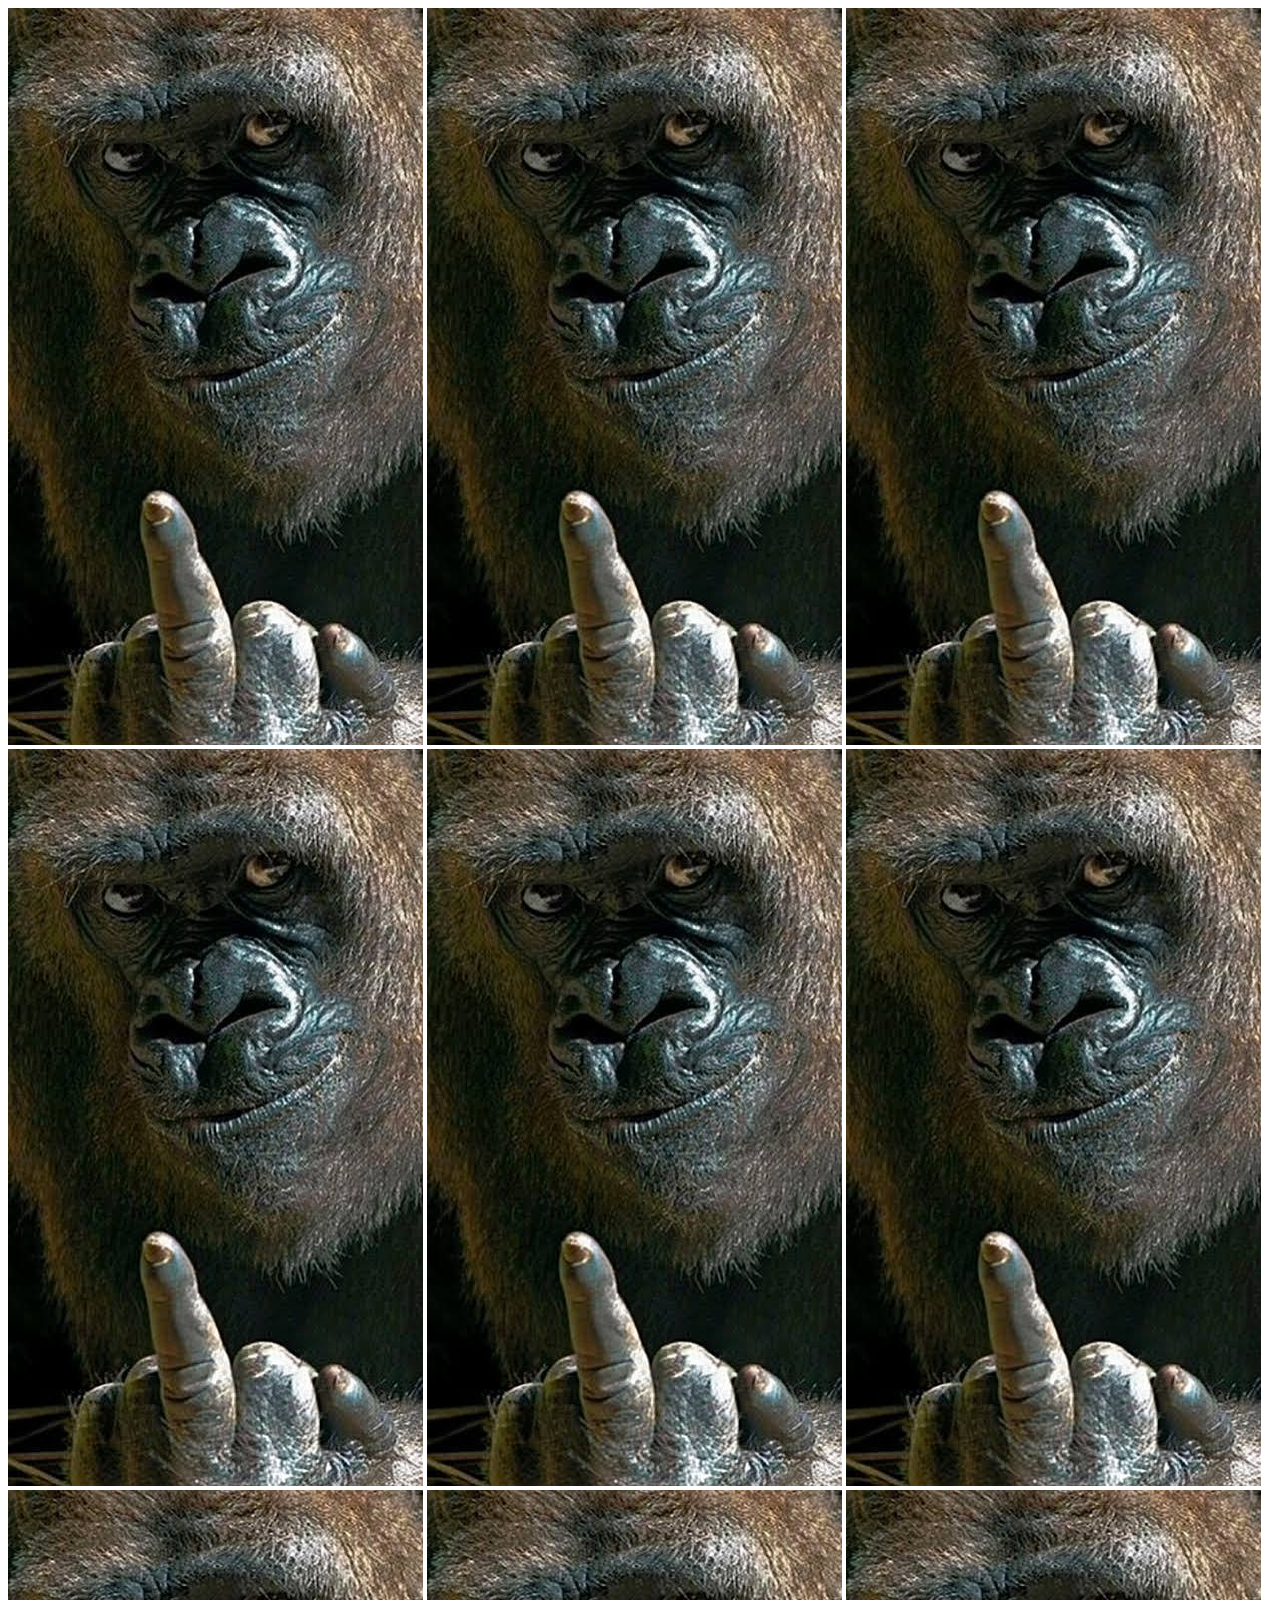
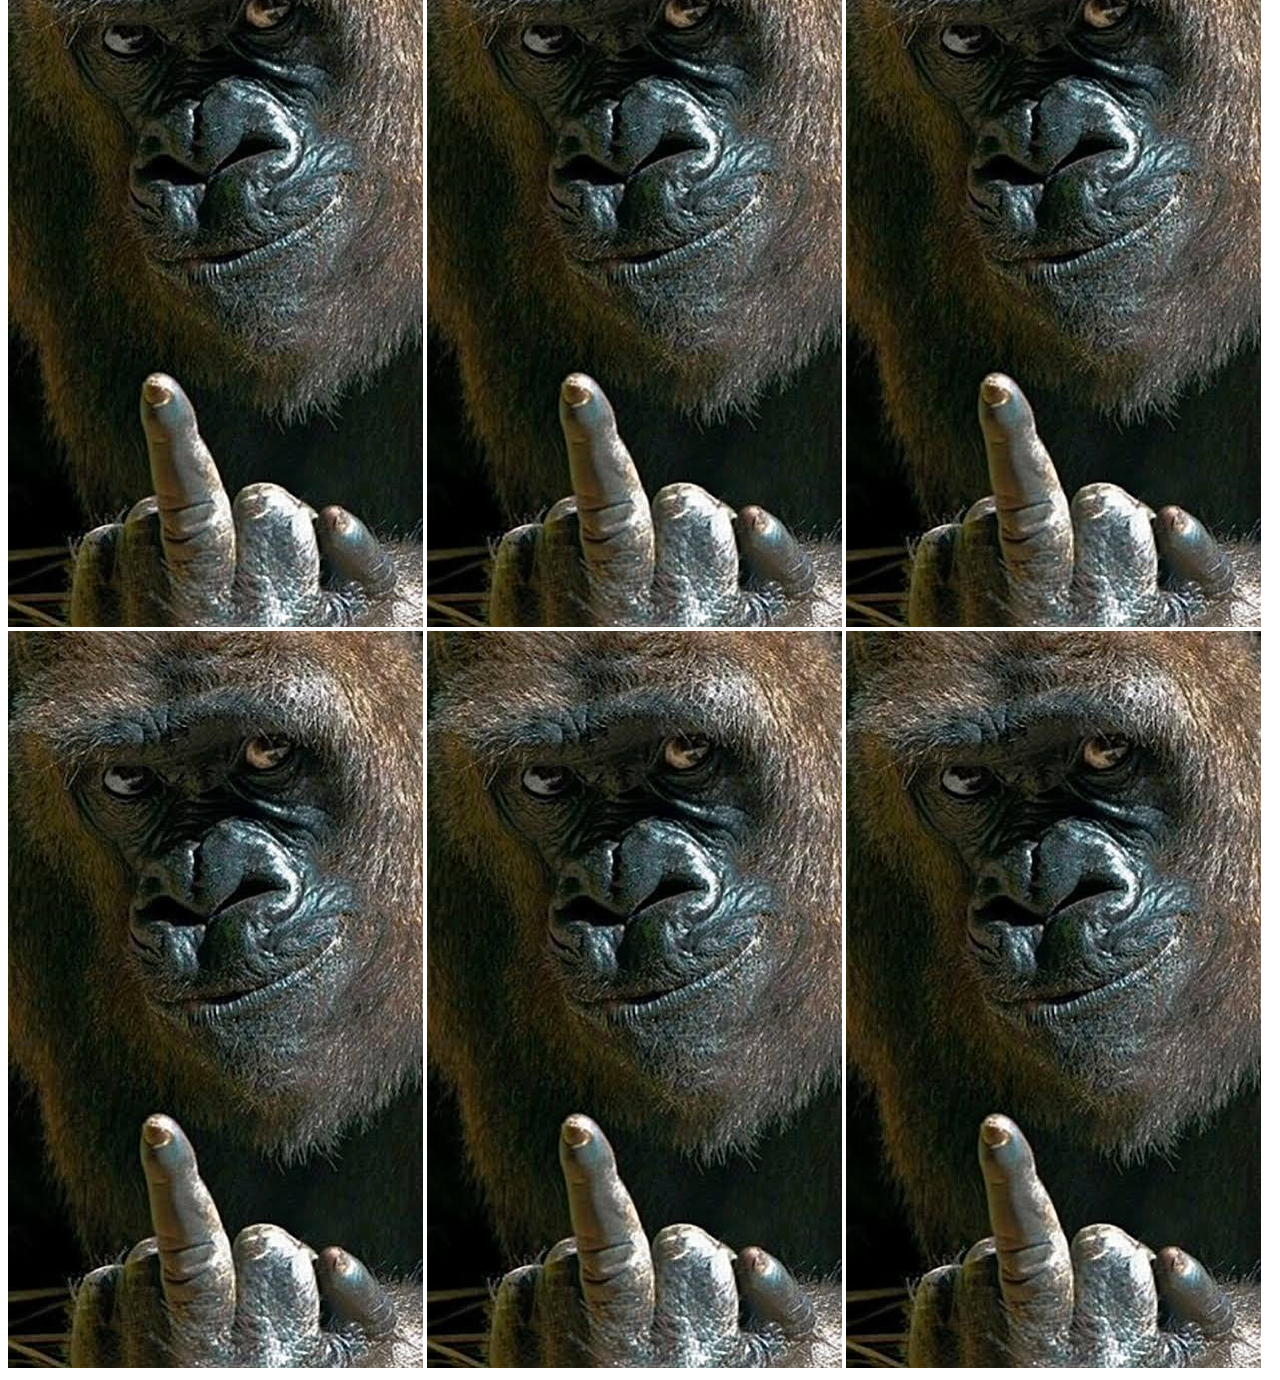
<file: index.html>
<!DOCTYPE html>
<html lang="en">
<head>
    <meta charset="UTF-8">
    <meta name="viewport" content="width=device-width, initial-scale=1.0">
    <title>Document</title>
</head>
<body>
    <img src="gorilla.jpg" alt="">
    <img src="gorilla.jpg" alt="">
    <img src="gorilla.jpg" alt="">
    <img src="gorilla.jpg" alt="">
    <img src="gorilla.jpg" alt="">
    <img src="gorilla.jpg" alt="">
    <img src="gorilla.jpg" alt="">
    <img src="gorilla.jpg" alt="">
    <img src="gorilla.jpg" alt="">
    <img src="gorilla.jpg" alt="">
    <img src="gorilla.jpg" alt="">
    <img src="gorilla.jpg" alt="">
</body>
</html>
</file>
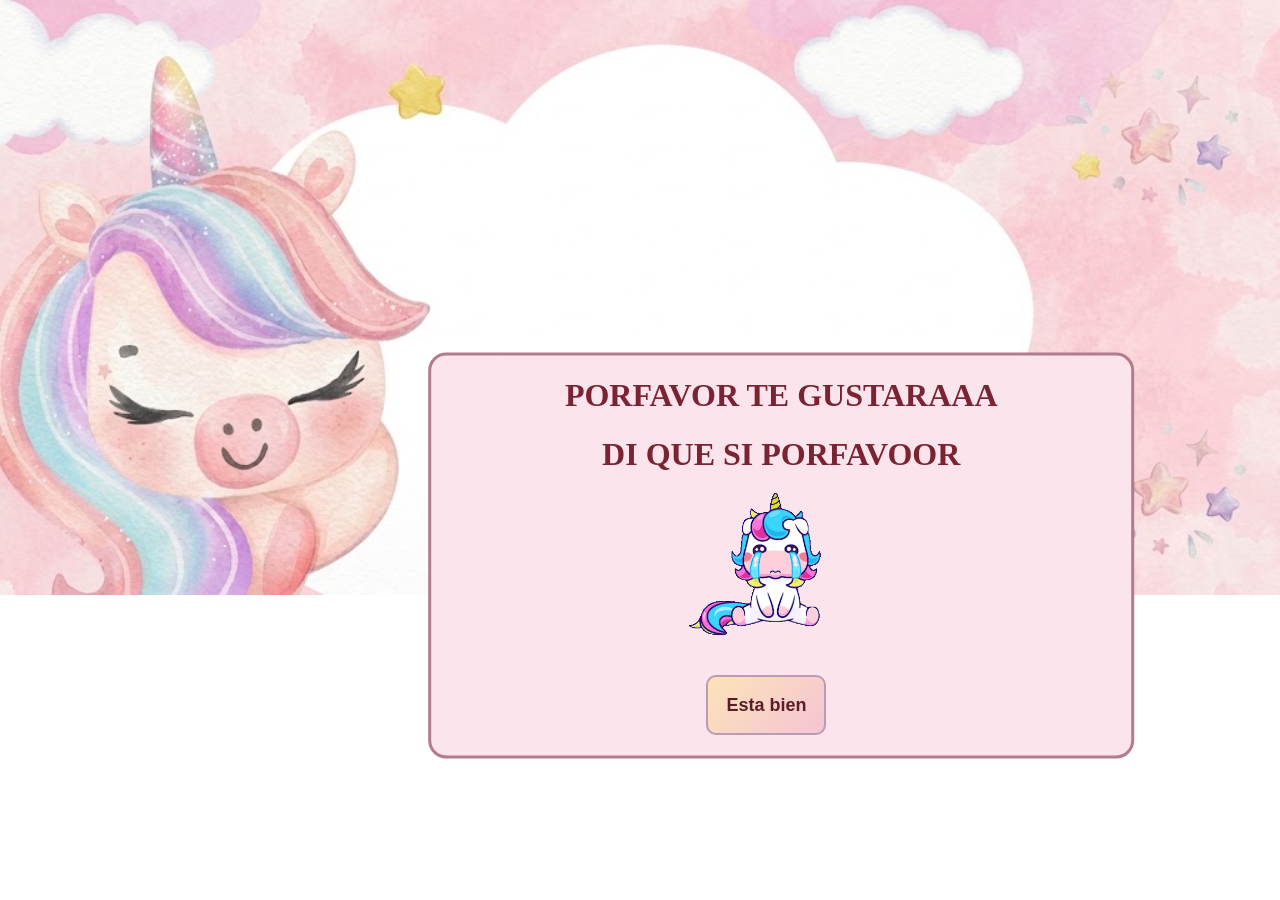
<file: No.html>
<!DOCTYPE html>
<html lang="en">
<head>
    <meta charset="UTF-8">
    <meta name="viewport" content="width=device-width, initial-scale=1.0">
    <link rel="stylesheet" href="Estilo2.css">
    <title>Document</title>
</head>
<body>

  <div class="co1">

<img class="gif" src="tenor-ezgif.com-repair.gif" alt="Descripción de la animación" width="200">

       <h1 class="cua">PORFAVOR TE GUSTARAAA</h1>
    <h1 class="cua">DI QUE SI PORFAVOOR</h1>
  </div>

 <a href="principal.html">
  <button class="si">Esta bien</button>
</a>







</body>
</html>
</file>
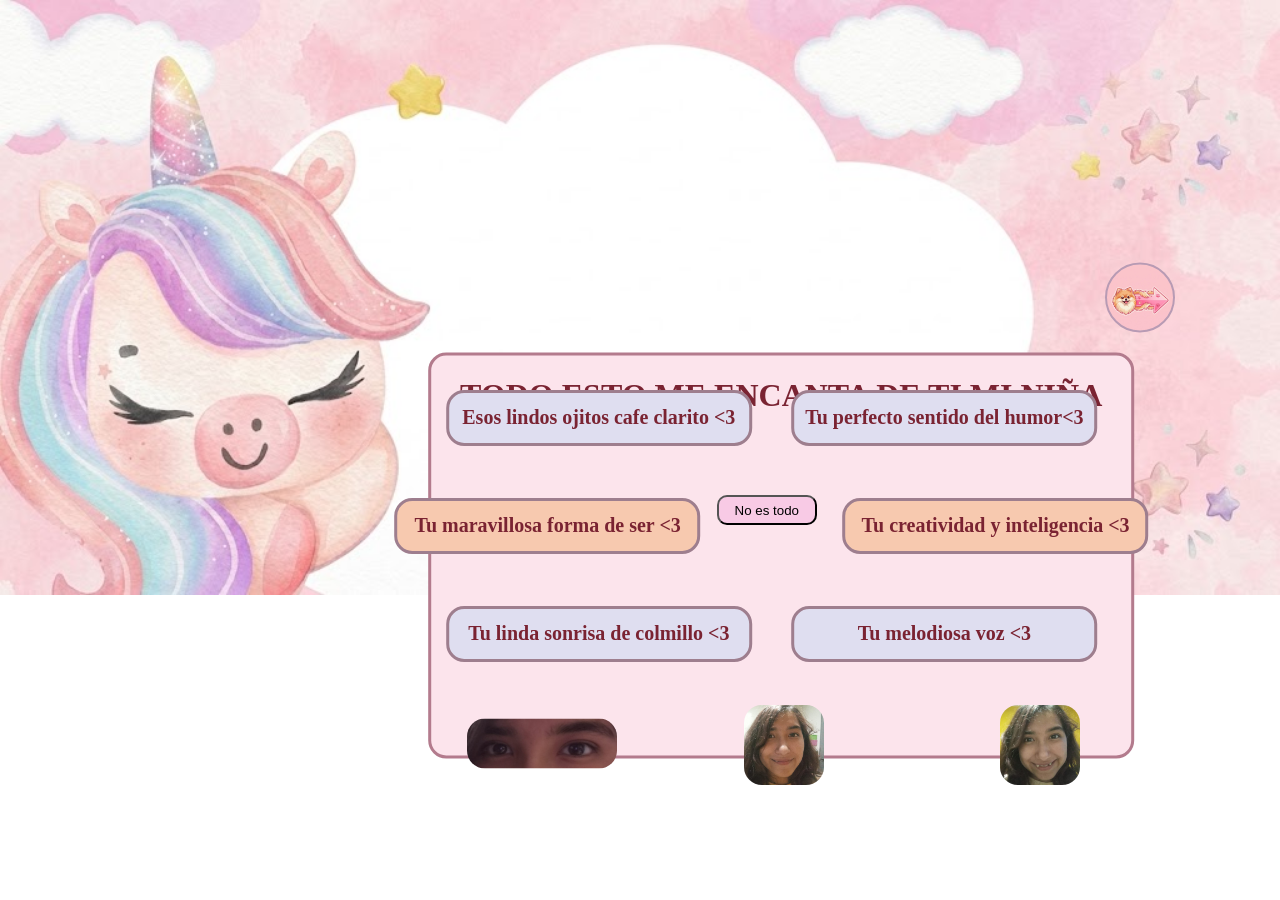
<file: opc1.html>
<!DOCTYPE html>
<html lang="en">
<head>
    <meta charset="UTF-8">
    <meta name="viewport" content="width=device-width, initial-scale=1.0">
    <link rel="stylesheet" href="gusta.css">
    <title>Document</title>
</head>
<body>

  <div class="co1">
       <h1 class="cua">TODO ESTO ME ENCANTA DE TI MI NIÑA</h1>
   
  </div>

  <div class="cosa1">
       <h1 class="cua2">Esos lindos ojitos cafe clarito <3 </h1>
   
  </div>

  <div class="cosa2">
       <h1 class="cua2">Tu maravillosa forma de ser <3</h1>
   
  </div>
  
  <div class="cosa3">
       <h1 class="cua2">Tu linda sonrisa de colmillo <3</h1>
   
  </div>

   <div class="cosa4">
       <h1 class="cua2">Tu melodiosa voz <3</h1>
   
  </div>

   <div class="cosa5">
       <h1 class="cua2">Tu creatividad y inteligencia <3</h1>
   
  </div>

   <div class="cosa6">
       <h1 class="cua2">Tu perfecto sentido del humor<3</h1>
   
  </div>
  
 
     <img class="ojos2" src="ojos.jpg">   
     <img class="son" src="Sonrisa.jpg">   
     <img class="col" src="colmillo.jpg">   
  


 <a href="principal.html">
  <button class="re"></button>
</a>

 <a href="opc12.html">
  <button class="sig">No es todo</button>
</a>






</body>
</html>
</file>
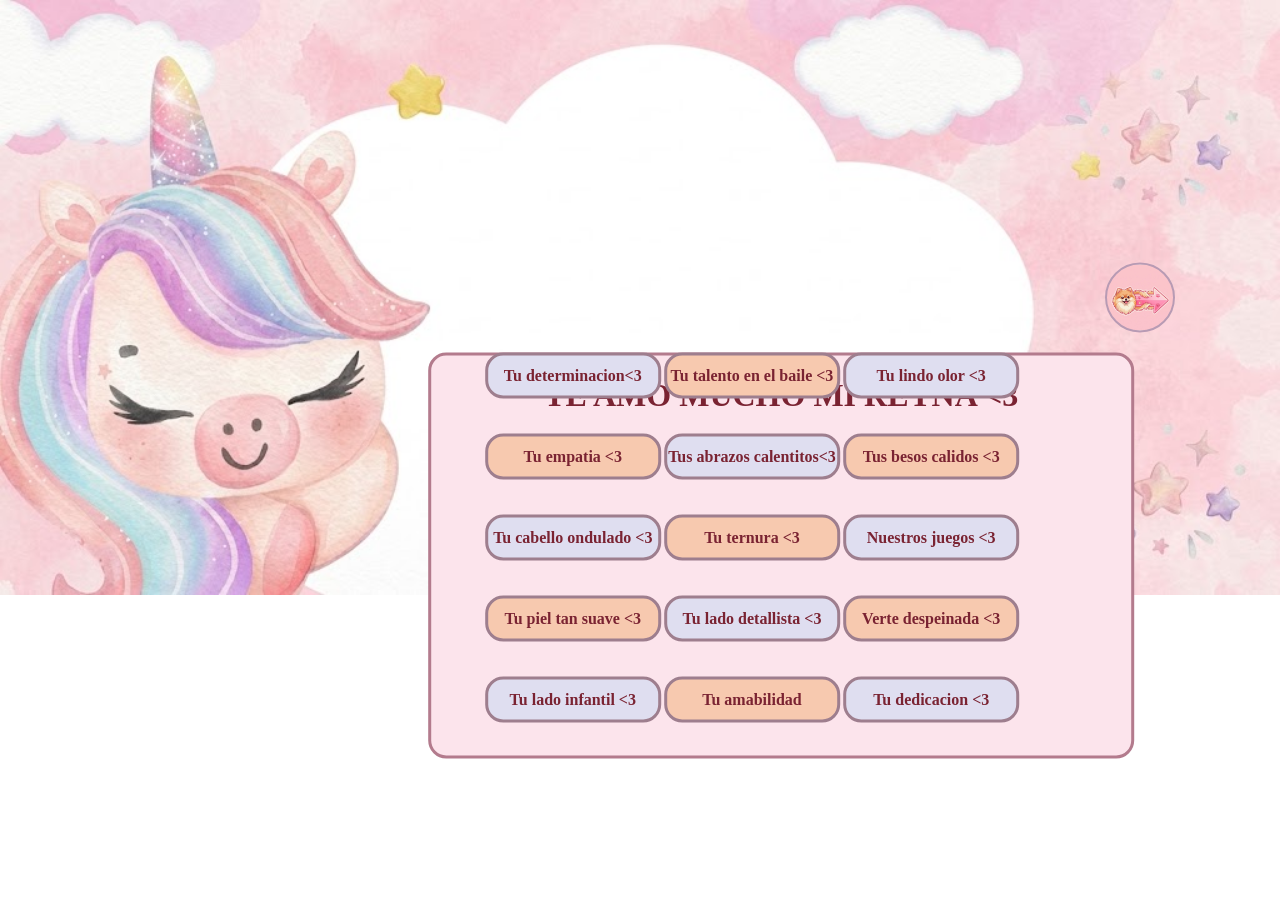
<file: opc12.html>
<!DOCTYPE html>
<html lang="en">
<head>
    <meta charset="UTF-8">
    <meta name="viewport" content="width=device-width, initial-scale=1.0">
    <link rel="stylesheet" href="gustas2.css">
    <title>Document</title>
</head>
<body>

  <div class="co1">
       <h1 class="cua">TE AMO MUCHO MI REYNA <3</h1>
   
  </div>

  <div class="cosa1">
       <h1 class="cua2">Tu determinacion<3 </h1>
   
  </div>

  <div class="cosa2">
       <h1 class="cua2">Tu empatia <3</h1>
   
  </div>
  
  <div class="cosa3">
       <h1 class="cua2">Tu cabello ondulado <3</h1>
   
  </div>

   <div class="cosa4">
       <h1 class="cua2">Tu piel tan suave <3</h1>
   
  </div>

   <div class="cosa5">
       <h1 class="cua2">Tu lado infantil <3</h1>
   
  </div>

   <div class="cosa6">
       <h1 class="cua2">Tu talento en el baile <3</h1>
   
  </div>

    <div class="cosa7">
       <h1 class="cua2">Tus abrazos calentitos<3</h1>
   
  </div>

    <div class="cosa8">
       <h1 class="cua2">Tu ternura <3</h1>
   
  </div>

    <div class="cosa9">
       <h1 class="cua2">Tu lado detallista <3</h1>
   
  </div>
  
    <div class="cosa10">
       <h1 class="cua2">Tu amabilidad</h1>
   
  </div>

  <div class="cosa11">
       <h1 class="cua2">Tu lindo olor <3</h1>
   
  </div>

  <div class="cosa12">
       <h1 class="cua2">Tus besos calidos <3</h1>
   
  </div>

  <div class="cosa13">
       <h1 class="cua2">Nuestros juegos <3</h1>
   
  </div>

  <div class="cosa14">
       <h1 class="cua2">Verte despeinada <3</h1>
   
  </div>

  <div class="cosa15">
       <h1 class="cua2">Tu dedicacion <3</h1>
   
  </div>
  
 

  


 <a href="principal.html">
  <button class="re"></button>
</a>








</body>
</html>
</file>
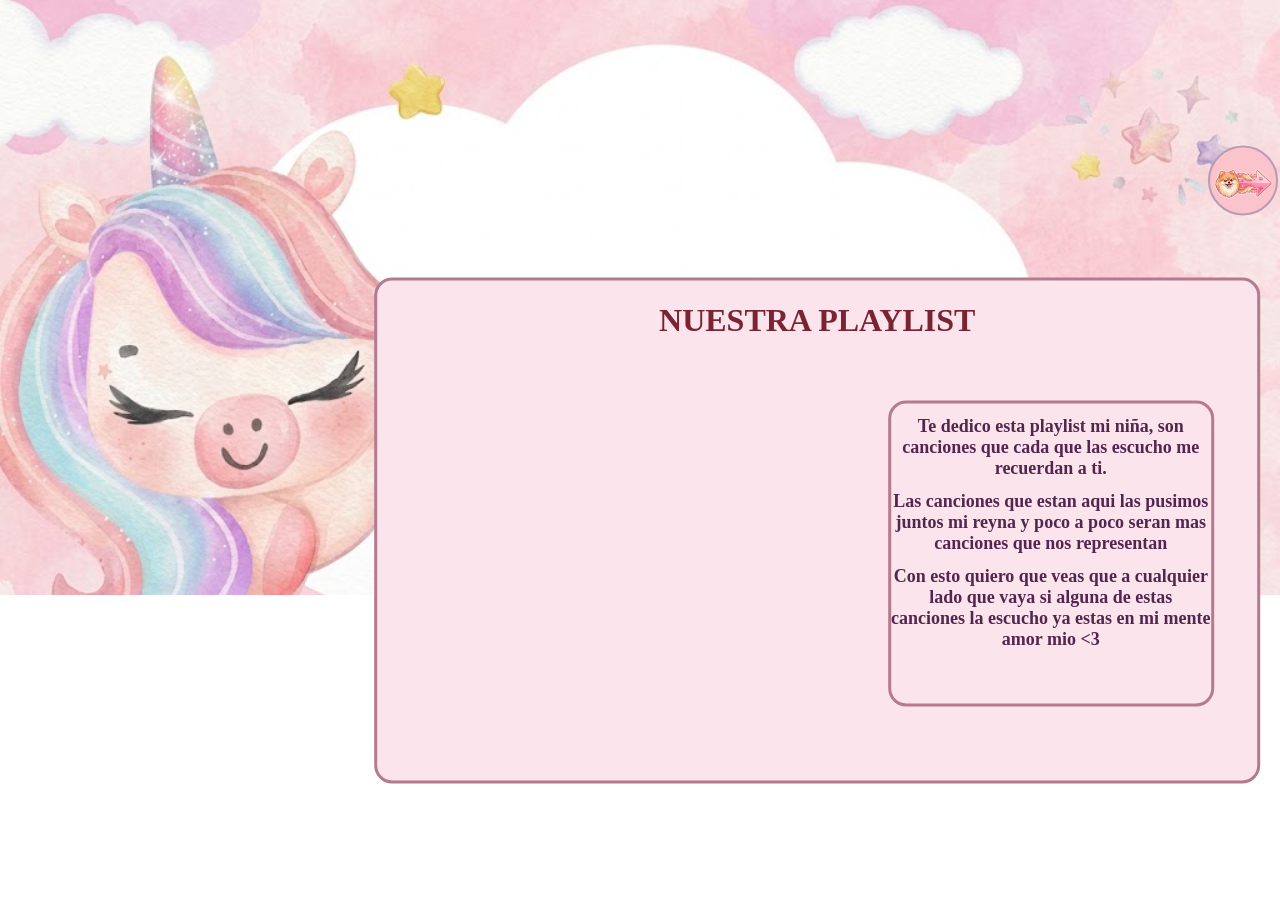
<file: opc2.html>
<!DOCTYPE html>
<html lang="en">
<head>
    <meta charset="UTF-8">
    <meta name="viewport" content="width=device-width, initial-scale=1.0">
    <link rel="stylesheet" href="playlist.css">
    <title>Document</title>
</head>
<body>

  <div class="co1">
       <h1 class="cua">NUESTRA PLAYLIST</h1>
   
  </div>

  <iframe class="lista" data-testid="embed-iframe" style="border-radius:12px" src="https://open.spotify.com/embed/playlist/4QL9SMSpSeFRwvHbfYPLJy?utm_source=generator&si=92b0ff1824c64fe4" width="100%" height="352" frameBorder="0" allowfullscreen="" allow="autoplay; clipboard-write; encrypted-media; fullscreen; picture-in-picture" loading="lazy"></iframe>
  <div class="co2">
       <h1 class="cua2">Te dedico esta playlist mi niña, son canciones que cada que las escucho me recuerdan a ti.</h1>
        <h1 class="cua2">Las canciones que estan aqui las pusimos juntos mi reyna y poco a poco seran mas canciones que nos representan</h1>
        <h1 class="cua2">Con esto quiero que veas que a cualquier lado que vaya si alguna de estas canciones la escucho ya estas en mi mente amor mio <3</h1>
   
  </div>

 <a href="principal.html">
  <button class="re"></button>
</a>









</body>
</html>
</file>
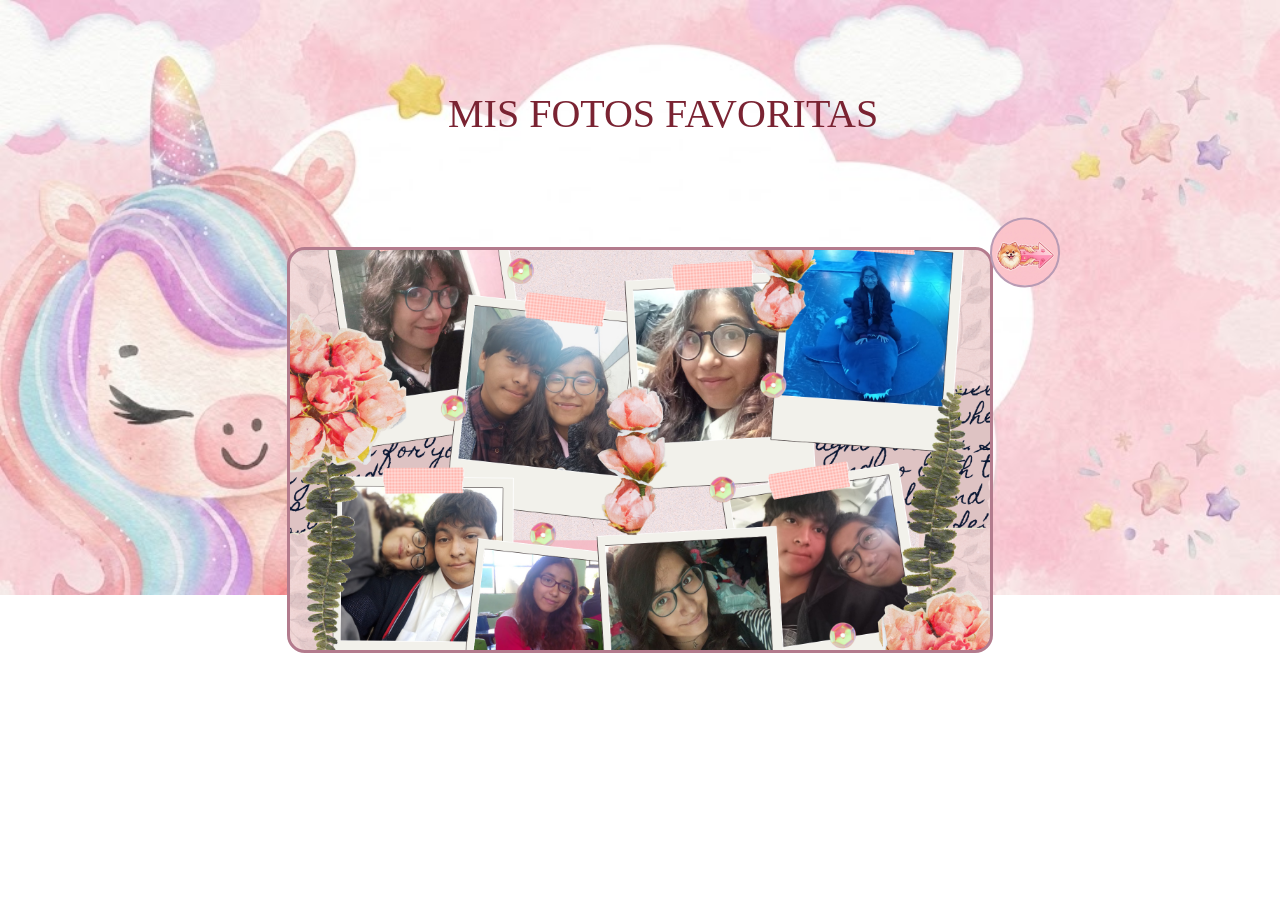
<file: opc3.html>
<!DOCTYPE html>
<html lang="es">
<head>
    <meta charset="UTF-8">
    <meta name="viewport" content="width=device-width, initial-scale=1.0">
    <link rel="stylesheet" href="fotos.css">
    <title>Document</title>
</head>
<body>

  <div class="co1"></div>

<div class="cua"> MIS FOTOS FAVORITAS</div>



  <a href="principal.html">


    <button class="re"></button>
  </a>

</body>
</html>
</file>
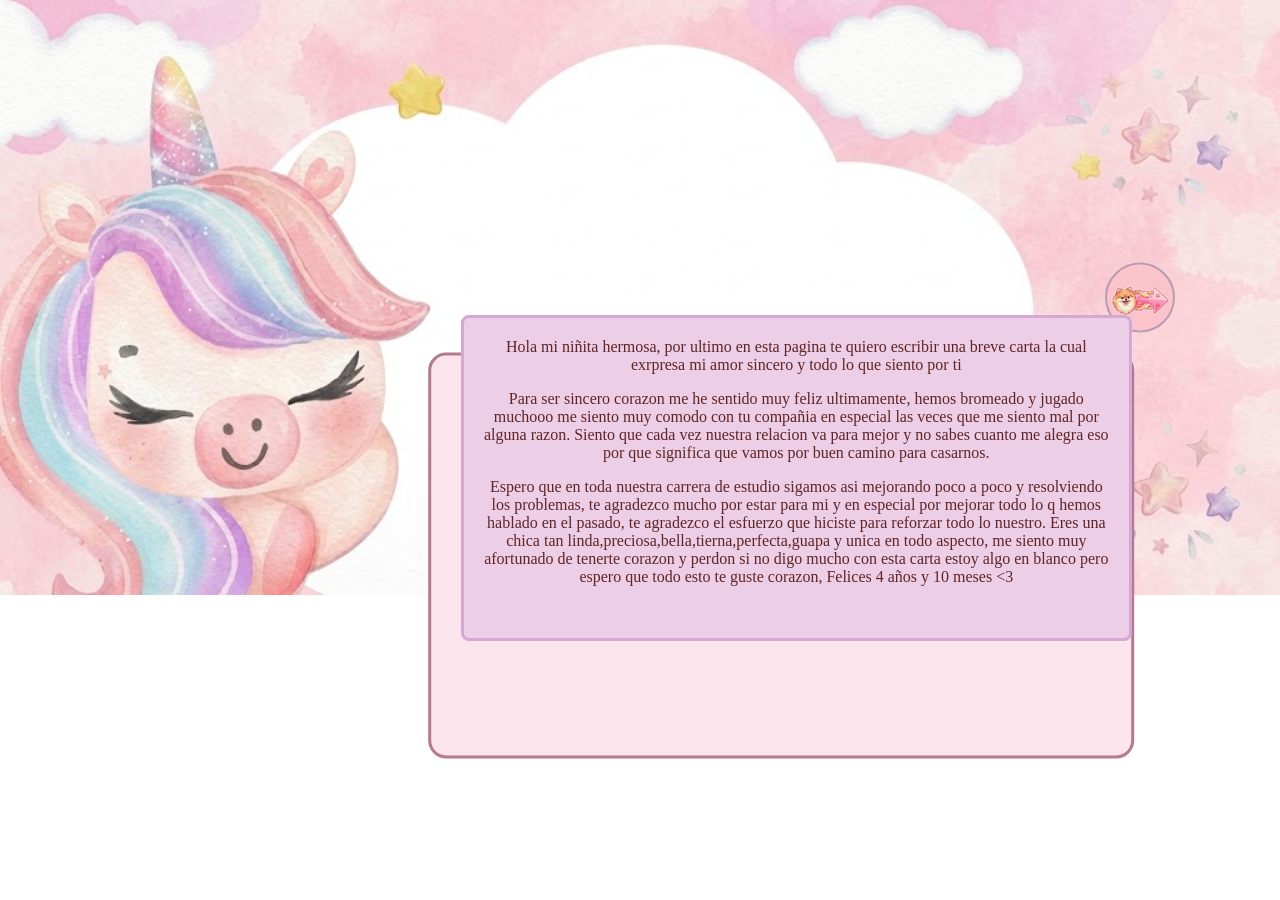
<file: opc4.html>
<!DOCTYPE html>
<html lang="en">
<head>
    <meta charset="UTF-8">
    <meta name="viewport" content="width=device-width, initial-scale=1.0">
    <link rel="stylesheet" href="carta.css">
    <title>Document</title>
</head>
<body>

 <div class="co1">
       <h1 class="cua">TE DEDICO ESTO MI NIÑA</h1>
   
  </div>



 <a href="principal.html">
  <button class="re"></button>
</a>

 <style>
    /* El contenedor que aparecerá */
    .mi-tarjeta {
      width: 300px;
      padding: 20px;
      background-color: #eccee6;
      color: rgb(95, 37, 37);
      text-align: center;
      border-radius: 8px;
  border: 3px solid #d6a7d4; 
      position: absolute;
        top: 35%;
        left: 36%;
        width: 625px;
        height: 280px;
      
      /* 1. Empezamos invisible */
      opacity: 1; 
      
      /* 2. Aplicamos la animación (duración de 3 segundos) */
      animation: aparecerLento 3s ease-in-out forwards;
    }

    /* 3. Definimos los pasos de la animación */
    @keyframes aparecerLento {
      from {
        opacity: 1;
      }
      to {
        opacity: 1; /* Termina totalmente visible */
      }
    }
  </style>
  <div class="mi-tarjeta">Hola mi niñita hermosa, por ultimo en esta pagina te quiero escribir una breve carta la cual exrpresa mi amor sincero y todo lo que siento por ti
    <p>Para ser sincero corazon me he sentido muy feliz ultimamente, hemos bromeado y jugado muchooo me siento muy comodo con tu compañia
      en especial las veces que me siento mal por alguna razon. Siento que cada vez nuestra relacion va para mejor y no sabes cuanto me alegra eso 
      por que significa que vamos por buen camino para casarnos.</p>
      <p>Espero que en toda nuestra carrera de estudio sigamos asi mejorando poco a poco y resolviendo los problemas, te agradezco mucho
        por estar para mi y en especial por mejorar todo lo q hemos hablado en el pasado, te agradezco el esfuerzo que hiciste para reforzar todo
        lo nuestro.
        Eres una chica tan linda,preciosa,bella,tierna,perfecta,guapa y unica en todo aspecto, me siento muy afortunado de tenerte corazon y perdon 
        si no digo mucho con esta carta estoy algo en blanco pero espero que todo esto te guste corazon, Felices 4 años y 10 meses <3
      </p>

  </div>
 








</body>
</html>
</file>
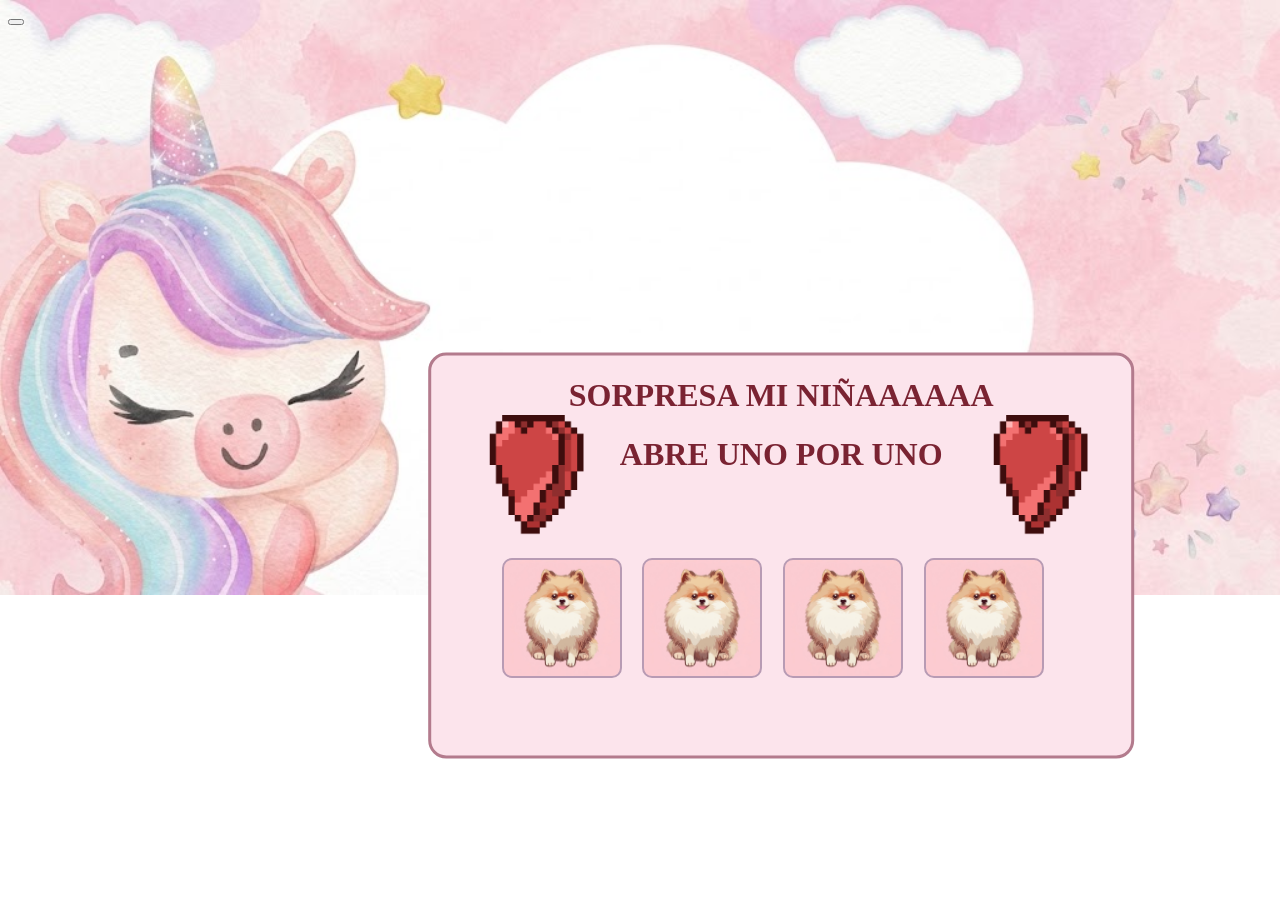
<file: principal.html>
<!DOCTYPE html>
<html lang="en">
<head>
    <meta charset="UTF-8">
    <meta name="viewport" content="width=device-width, initial-scale=1.0">
    <link rel="stylesheet" href="Estilo3.css">
    <title>Document</title>
</head>
<body>

  <div class="co1">
<img class="gif" src="corazon.gif" alt="Descripción de la animación" width="200">
<img class="gif2" src="corazon.gif" alt="Descripción de la animación" width="200">
       <h1 class="cua">SORPRESA MI NIÑAAAAAA</h1>
    <h1 class="cua">ABRE UNO POR UNO</h1>
  </div>

 <a href="opc1.html">
  <button class="op1"></button>
</a>

 <a href="opc2.html">
  <button class="op2"></button>
</a>

 <a href="opc3.html">
  <button class="op3"></button>
</a>

 <a href="opc4.html">
  <button class="op4"></button>
</a>

 <a href="index.html">
  <button class=""></button>
</a>








</body>
</html>
</file>
<file: Estilo2.css>
body{
     background-image: url("Fondo.jpg");
  background-repeat: no-repeat; 
  background-position: center top; 
  background-size: cover; 
}
.co1 {
  position: absolute;
  top: 73%;     
  left: 50%;    
  transform: translate(-30%, -75%); 
  background-color: #fce4ec;
  width: 700px;
  height: 400px;
  border-radius: 18px;
  border: 3px solid #b37b8d; 
}
.si {
  position: absolute;
  top: 80%;     
  left: 58%;    
  transform: translate(-30%, -75%); 
  background: linear-gradient(135deg, #fce3b8, #f5c4d4);
  border-radius: 10px;
  width: 120px;
  height: 60px;
  cursor: pointer;
  border: 2px solid#b89bb4;  
  display: flex;            
  justify-content: center;   
  align-items: center;    
  font-size: 18px;  
  font-weight: 600;
  color: #5c1d29;
}

.si:hover {
  background: linear-gradient(135deg, #f5c4d4, #fce3b8); /* Invierte el degradado al pasar el mouse */
  
}
.cua {
    text-align: center;
    color: #7a2332;
}
.gif {
    position: absolute;
  top: 65%;     
  left: 42%;    
  transform: translate(-30%, -75%); 
  display: flex;  

}
</file>
<file: gusta.css>
body{
     background-image: url("Fondo.jpg");
  background-repeat: no-repeat; 
  background-position: center top; 
  background-size: cover; 
}
.co1 {
  position: absolute;
  top: 73%;     
  left: 50%;    
  transform: translate(-30%, -75%); 
  background-color: #fce4ec;
  width: 700px;
  height: 400px;
  border-radius: 18px;
  border: 3px solid #b37b8d; 
}
.cosa1 {
  position: absolute;
  top: 48%;     
  left: 42%;    
  transform: translate(-30%, -75%); 
  background-color:#DFDEF0;
  width: 300px;
  height: 50px;
  border-radius: 18px;
  border: 3px solid #9E7E8E; 
}
.cosa2 {
  position: absolute;
  top: 60%;     
  left: 38%;    
  transform: translate(-30%, -75%); 
  background-color: #F7C9AF;
  width: 300px;
  height: 50px;
  border-radius: 18px;
  border: 3px solid #9E7E8E; 
}
.cosa3 {
  position: absolute;
  top: 72%;     
  left: 42%;    
  transform: translate(-30%, -75%); 
  background-color: #DFDEF0;
  width: 300px;
  height: 50px;
  border-radius: 18px;
  border: 3px solid #9E7E8E; 
}

.cosa4 {
  position: absolute;
  top: 72%;     
  left: 69%;    
  transform: translate(-30%, -75%); 
  background-color:#DFDEF0;
  width: 300px;
  height: 50px;
  border-radius: 18px;
  border: 3px solid #9E7E8E; 
}

.cosa5 {
  position: absolute;
  top: 60%;     
  left: 73%;    
  transform: translate(-30%, -75%); 
  background-color: #F7C9AF;
  width: 300px;
  height: 50px;
  border-radius: 18px;
  border: 3px solid #9E7E8E; 
}

.cosa6 {
  position: absolute;
  top: 48%;     
  left: 69%;    
  transform: translate(-30%, -75%); 
  background-color: #DFDEF0;
  width: 300px;
  height: 50px;
  border-radius: 18px;
  border: 3px solid #9E7E8E; 
}
.ojos2 {
  position: absolute;
  top: 84%;     
  left: 40%;    
  transform: translate(-30%, -75%); 
  width: 150px;
  height: 50px;
  border-radius: 18px;
}
.son {
  position: absolute;
  top: 85%;     
  left: 60%;    
  transform: translate(-30%, -75%); 
  width: 80px;
  height: 80px;
  border-radius: 18px;
}
.col {
  position: absolute;
  top: 85%;     
  left: 80%;    
  transform: translate(-30%, -75%); 
  width: 80px;
  height: 80px;
  border-radius: 18px;
}

.re {
  position: absolute;
top: 35%;   
  left: 88%;    
  transform: translate(-30%, -75%); 
  background-image: url("afuera.jpg");
  background-size: cover; 
  border-radius: 50px;
  width: 70px;
  height: 70px;
  cursor: pointer;
  border: 2px solid#b89bb4;  
  display: flex;            
}
.cua {
    text-align: center;
    color: #7a2332;
}

.cua2 {
    text-align: center;
    color: #7a2332;
    font-size: 20px;
}

.sig{
  position: absolute;
  top: 55%;
  left: 56%;
  border-radius: 10px;
  width: 100px;
  height: 30px;
  background-color: rgb(248, 202, 229);
}
</file>
<file: gustas2.css>
body{
     background-image: url("Fondo.jpg");
  background-repeat: no-repeat; 
  background-position: center top; 
  background-size: cover; 
}
.co1 {
  position: absolute;
  top: 73%;     
  left: 50%;    
  transform: translate(-30%, -75%); 
  background-color: #fce4ec;
  width: 700px;
  height: 400px;
  border-radius: 18px;
  border: 3px solid #b37b8d; 
}
.cosa1 {
  position: absolute;
  top: 43%;     
  left: 42%;    
  transform: translate(-30%, -75%); 
  background-color:#DFDEF0;
  width: 170px;
  height: 40px;
  border-radius: 18px;
  border: 3px solid #9E7E8E; 
}
.cosa2 {
  position: absolute;
  top: 52%;     
  left: 42%;       
  transform: translate(-30%, -75%); 
  background-color: #F7C9AF;
 width: 170px;
  height: 40px;
  border-radius: 18px;
  border: 3px solid #9E7E8E; 
}
.cosa3 {
  position: absolute;
  top: 61%;     
  left: 42%;       
  transform: translate(-30%, -75%); 
  background-color:#DFDEF0;
 width: 170px;
  height: 40px;
  border-radius: 18px;
  border: 3px solid #9E7E8E; 
}

.cosa4 {
  position: absolute;
  top: 70%;     
  left: 42%;      
  transform: translate(-30%, -75%); 
  background-color: #F7C9AF;
 width: 170px;
  height: 40px;
  border-radius: 18px;
  border: 3px solid #9E7E8E; 
}

.cosa5 {
  position: absolute;
  top: 79%;     
  left: 42%;      
  transform: translate(-30%, -75%); 
  background-color:#DFDEF0;
 width: 170px;
  height: 40px;
  border-radius: 18px;
  border: 3px solid #9E7E8E; 
  
}

.cosa6 {
  position: absolute;
  top: 43%;     
  left: 56%;      
  transform: translate(-30%, -75%); 
  background-color: #F7C9AF;
 width: 170px;
  height: 40px; 
  border-radius: 18px;
  border: 3px solid #9E7E8E; 
}

.cosa7 {
  position: absolute;
  top: 52%;     
  left: 56%;          
  transform: translate(-30%, -75%); 
  background-color:#DFDEF0;
 width: 170px;
  height: 40px; 
  border-radius: 18px;
  border: 3px solid #9E7E8E; 
}

.cosa8 {
  position: absolute;
  top: 61%;     
  left: 56%;           
  transform: translate(-30%, -75%); 
  background-color: #F7C9AF;
 width: 170px;
  height: 40px; 
  border-radius: 18px;
  border: 3px solid #9E7E8E; 
}

.cosa9 {
  position: absolute;
  top: 70%;     
   left: 56%;          
  transform: translate(-30%, -75%); 
  background-color:#DFDEF0;
 width: 170px;
  height: 40px; 
  border-radius: 18px;
  border: 3px solid #9E7E8E; 
}

.cosa10 {
  position: absolute;
  top: 79%;     
  left: 56%;            
  transform: translate(-30%, -75%); 
  background-color: #F7C9AF;
 width: 170px;
  height: 40px; 
  border-radius: 18px;
  border: 3px solid #9E7E8E; 
}
.cosa11{
  position: absolute;
  top: 43%;     
  left: 70%;          
  transform: translate(-30%, -75%); 
  background-color:#DFDEF0;
 width: 170px;
  height: 40px; 
  border-radius: 18px;
  border: 3px solid #9E7E8E; 
}
.cosa12 {
  position: absolute;
  top: 52%;     
  left: 70%;       
  transform: translate(-30%, -75%); 
  background-color: #F7C9AF;
 width: 170px;
  height: 40px;
  border-radius: 18px;
  border: 3px solid #9E7E8E; 
}

.cosa13 {
  position: absolute;
  top: 61%;     
  left: 70%;       
  transform: translate(-30%, -75%); 
  background-color:#DFDEF0;
 width: 170px;
  height: 40px;
  border-radius: 18px;
  border: 3px solid #9E7E8E; 
}

.cosa14 {
  position: absolute;
  top: 70%;     
  left: 70%;      
  transform: translate(-30%, -75%); 
  background-color: #F7C9AF;
 width: 170px;
  height: 40px;
  border-radius: 18px;
  border: 3px solid #9E7E8E; 
}

.cosa15 {
  position: absolute;
  top: 79%;     
  left: 70%;      
  transform: translate(-30%, -75%); 
  background-color:#DFDEF0;
 width: 170px;
  height: 40px;
  border-radius: 18px;
  border: 3px solid #9E7E8E; 
  
}




.re {
  position: absolute;
top: 35%;   
  left: 88%;    
  transform: translate(-30%, -75%); 
  background-image: url("afuera.jpg");
  background-size: cover; 
  border-radius: 50px;
  width: 70px;
  height: 70px;
  cursor: pointer;
  border: 2px solid#b89bb4;  
  display: flex;            
}
.cua {
    text-align: center;
    color: #7a2332;
}

.cua2 {
    text-align: center;
    color: #7a2332;
    font-size: 16px;
}
</file>
<file: playlist.css>
body{
     background-image: url("Fondo.jpg");
  background-repeat: no-repeat; 
  background-position: center top; 
  background-size: cover; 
}
.co1 {
  position: absolute;
  top: 73%;     
  left: 50%;    
  transform: translate(-30%, -75%); 
  background-color: #fce4ec;
  width: 880px;
  height: 500px;
  border-radius: 18px;
  border: 3px solid #b37b8d; 
}

.co2 {
  position: absolute;
  top: 70%;     
  left: 77%;    
  transform: translate(-30%, -75%); 
  background-color: #fce4ec;
  width: 320px;
  height: 300px;
  border-radius: 18px;
  border: 3px solid #b37b8d; 
}

.cua2 {
    text-align: center;
    color: #52264e;
    font-size: 18px;
}

.re {
  position: absolute;
top: 22%;   
  left: 96%;    
  transform: translate(-30%, -75%); 
  background-image: url("afuera.jpg");
  background-size: cover; 
  border-radius: 50px;
  width: 70px;
  height: 70px;
  cursor: pointer;
  border: 2px solid#b89bb4;  
  display: flex;            
}
.cua {
    text-align: center;
    color: #7a2332;
}

.lista{
  position: absolute;
  top: 25%;
  left: 31.5%;
  width: 500px;
  height: 400px;
}
</file>
<file: fotos.css>
body {
  background-image: url("Fondo.jpg");
  background-repeat: no-repeat; 
  background-position: center top; 
  background-size: cover; 
}

/* Tarjeta principal con el fondo rosa */
.co1 {
  position: absolute;
  top: 50%;     
  left: 50%;    
  transform: translate(-50%, -50%); 
  background-image: url("collage.png");
  background-size: cover;
  background-position: center;
  width: 700px;
  height: 400px;
  border-radius: 18px;
  border: 3px solid #b37b8d;


}
.re {
  position: absolute;
top: 30%;   
  left: 79%;    
  transform: translate(-30%, -75%); 
  background-image: url("afuera.jpg");
  background-size: cover; 
  border-radius: 50px;
  width: 70px;
  height: 70px;
  cursor: pointer;
  border: 2px solid#b89bb4;  
  display: flex;            
}

.cua {
  position: absolute;
  color: #7a2332;
  font-size: 40px;
  top: 10%;
  left: 35%;
}

.cho {
  position: absolute;
  top: 32%;
  left: 40%;
  width: 350px;
  height: 310px;
}
</file>
<file: carta.css>
body{
     background-image: url("Fondo.jpg");
  background-repeat: no-repeat; 
  background-position: center top; 
  background-size: cover; 
}
.co1 {
  position: absolute;
  top: 73%;     
  left: 50%;    
  transform: translate(-30%, -75%); 
  background-color: #fce4ec;
  width: 700px;
  height: 400px;
  border-radius: 18px;
  border: 3px solid #b37b8d; 
}
.re {
  position: absolute;
top: 35%;   
  left: 88%;    
  transform: translate(-30%, -75%); 
  background-image: url("afuera.jpg");
  background-size: cover; 
  border-radius: 50px;
  width: 70px;
  height: 70px;
  cursor: pointer;
  border: 2px solid#b89bb4;  
  display: flex;            
}
.cua {
    text-align: center;
    color: #7a2332;
}
</file>
<file: Estilo3.css>
body{
     background-image: url("Fondo.jpg");
  background-repeat: no-repeat; 
  background-position: center top; 
  background-size: cover; 
}
.co1 {
  position: absolute;
  top: 73%;     
  left: 50%;    
  transform: translate(-30%, -75%); 
  background-color: #fce4ec;
  width: 700px;
  height: 400px;
  border-radius: 18px;
  border: 3px solid #b37b8d; 
}
.op1 {
  position: absolute;
top: 72%;   
  left: 42%;    
  transform: translate(-30%, -75%); 
  background-image: url("op.jpg");
  background-size: cover; 
  border-radius: 10px;
  width: 120px;
  height: 120px;
  cursor: pointer;
  border: 2px solid#b89bb4;  
  display: flex;            
}
.op2 {
  position: absolute;
top: 72%;    
  left: 53%;    
  transform: translate(-30%, -75%); 
  background-image: url("op.jpg");
  background-size: cover; 
  border-radius: 10px;
  width: 120px;
  height: 120px;
  cursor: pointer;
  border: 2px solid#b89bb4;  
  display: flex;            
}
.op3 {
  position: absolute;
top: 72%;    
  left: 64%;    
  transform: translate(-30%, -75%); 
  background-image: url("op.jpg");
  background-size: cover; 
  border-radius: 10px;
  width: 120px;
  height: 120px;
  cursor: pointer;
  border: 2px solid#b89bb4;  
  display: flex;            
}
.op4 {
  position: absolute;
  top: 72%;     
  left: 75%;    
  transform: translate(-30%, -75%); 
  background-image: url("op.jpg");
  background-size: cover; 
  border-radius: 10px;
  width: 120px;
  height: 120px;
  cursor: pointer;
  border: 2px solid#b89bb4;  
  display: flex;            
}


.op1:hover,
.op2:hover,
.op3:hover,
.op4:hover{
    background-image: url("op2.jpg");
}

.cua {
    text-align: center;
    color: #7a2332;
}

.gif {
position: fixed;
  top: 43%;     
  left: 80%;  
  transform: translate(-30%, -75%); 
  display: flex;  

}
.gif2 {
 position: fixed;
  top: 43%;     
  left: 8%;    
  transform: translate(-30%, -75%); 
  display: flex;  

}
</file>
